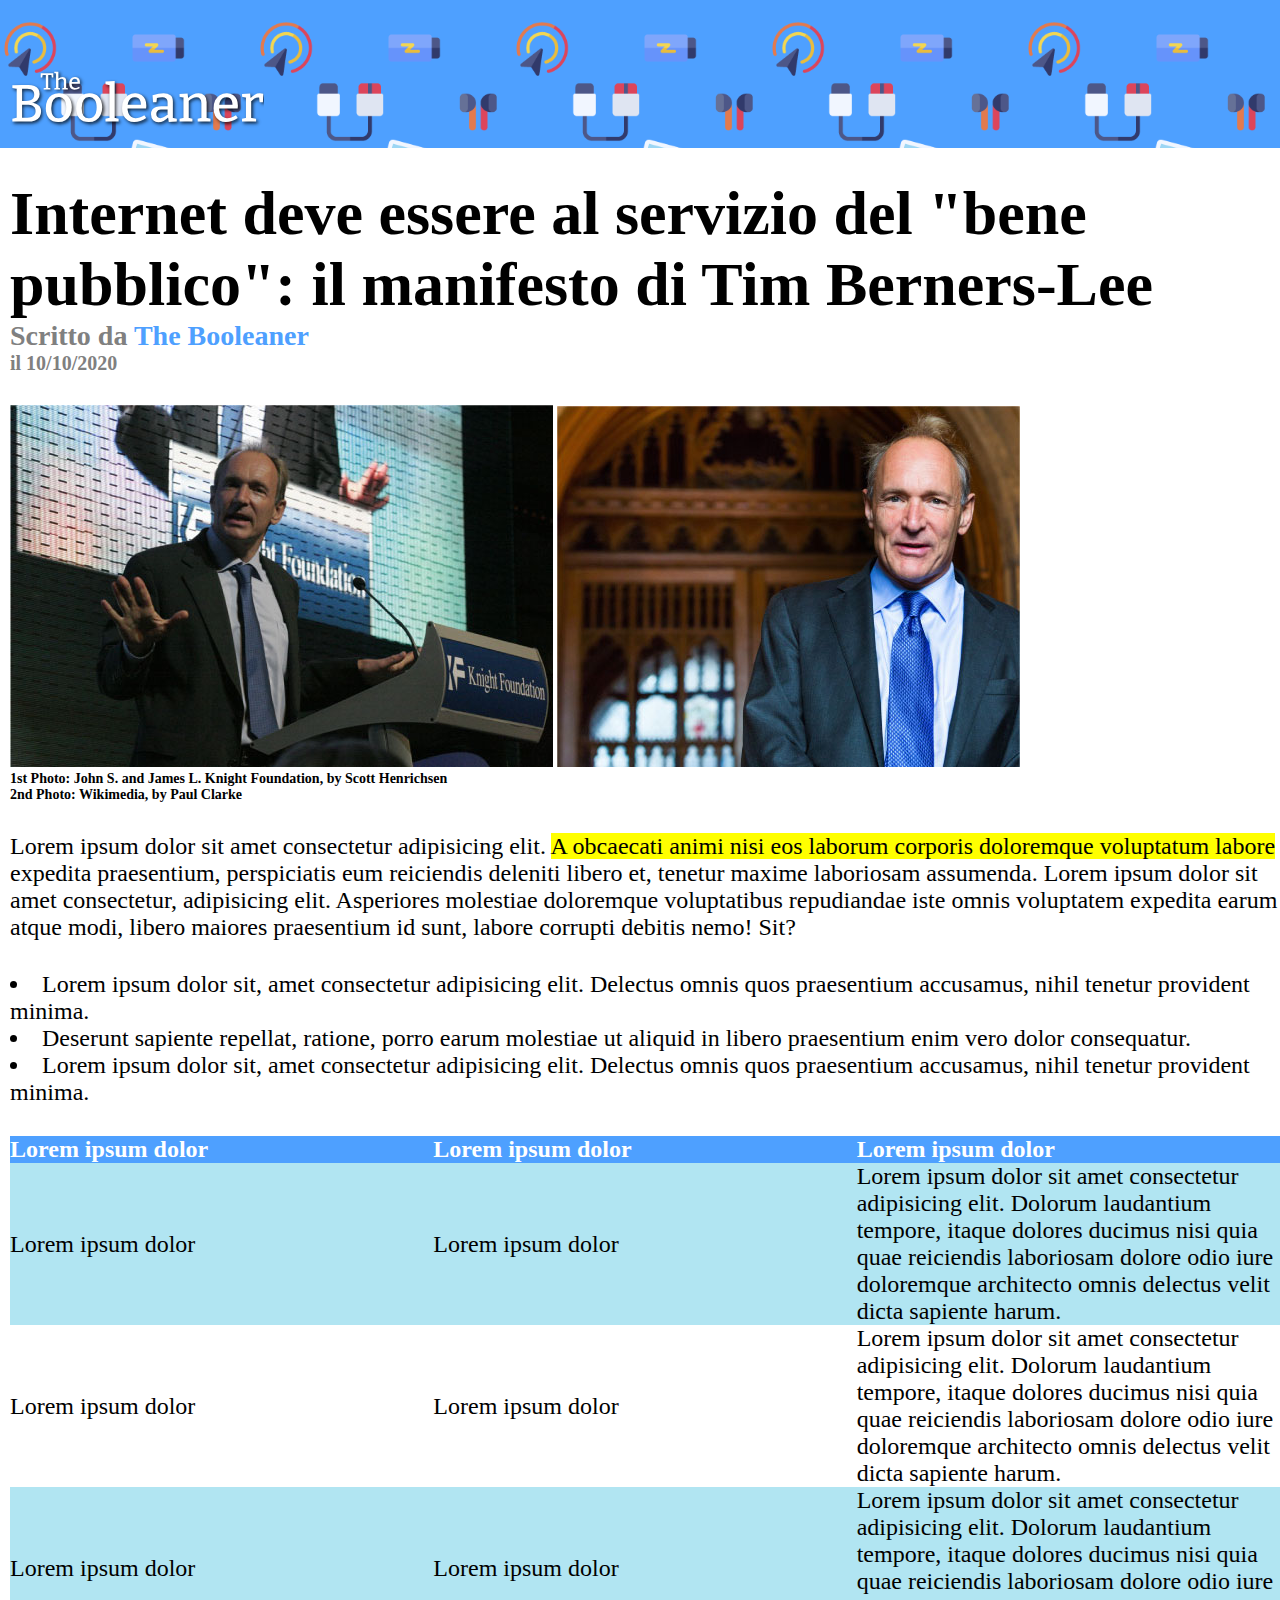
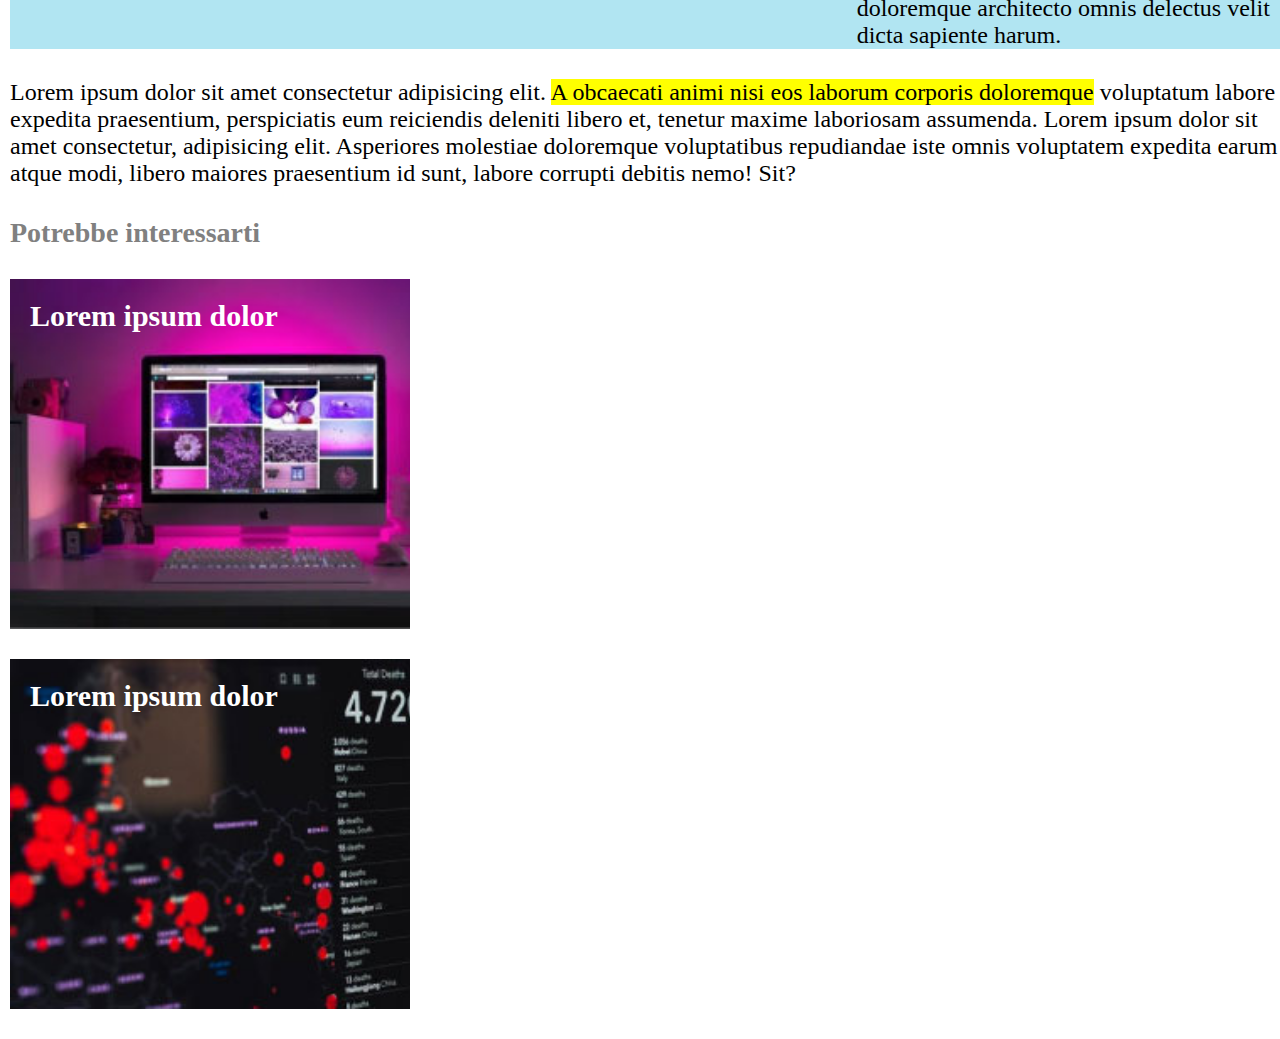
<file: index.html>
<!DOCTYPE html>
<html lang="en">
<head>
    <meta charset="UTF-8">
    <meta http-equiv="X-UA-Compatible" content="IE=edge">
    <meta name="viewport" content="width=device-width, initial-scale=1.0">
    <title>Articolo Booleaner</title>
    <link rel="stylesheet" href="./css/style.css">
</head>
<body>
    <!-- Header con logo -->
    <header>
        <img src="./img/logo.svg" alt="logo the booleaner">
    </header>
    <!-- Corpo della pagina -->
    <main>
        <!-- Sezione 1: Titolo + credits -->
        <div>
            <h1>Internet deve essere al servizio del "bene pubblico": il manifesto di Tim Berners-Lee</h1>
            <h4>Scritto da <span id="the-booleaner">The Booleaner</span></h4>
            <h5>il 10/10/2020</h5>
        </div>
        <!-- Sezione 2: Immagini + note -->
        <div>
            <img src="./img/tim-1.jpg" alt="Questo è tim 1">
            <img src="./img/tim-2.jpg" alt="Questo è tim 2">
            <h6>1st Photo: John S. and James L. Knight Foundation, by Scott Henrichsen</h6>
            <h6>2nd Photo: Wikimedia, by Paul Clarke</h6>
        </div>
        <!-- Paragrafo -->
        <div>
            <p>Lorem ipsum dolor sit amet consectetur adipisicing elit. <span class="evidenziato">A obcaecati animi nisi eos laborum corporis doloremque voluptatum labore</span> expedita praesentium, perspiciatis eum reiciendis deleniti libero et, tenetur maxime laboriosam assumenda. Lorem ipsum dolor sit amet consectetur, adipisicing elit. Asperiores molestiae doloremque voluptatibus repudiandae iste omnis voluptatem expedita earum atque modi, libero maiores praesentium id sunt, labore corrupti debitis nemo! Sit?</p>
        </div>
        <!-- Unordered List-->
        <div>
            <ul>
                <li>Lorem ipsum dolor sit, amet consectetur adipisicing elit. Delectus omnis quos praesentium accusamus, nihil tenetur provident minima.</li>
                <li>Deserunt sapiente repellat, ratione, porro earum molestiae ut aliquid in libero praesentium enim vero dolor consequatur.</li>
                <li>Lorem ipsum dolor sit, amet consectetur adipisicing elit. Delectus omnis quos praesentium accusamus, nihil tenetur provident minima.</li>
            </ul>
        </div>
        <!-- Tabella -->
        <div>
            <table>
                <tr class="intestazione">
                    <th>Lorem ipsum dolor</th>
                    <th>Lorem ipsum dolor</th>
                    <th>Lorem ipsum dolor</th>
                </tr>
                <tr class="riga-blu">
                    <td>Lorem ipsum dolor</td>
                    <td>Lorem ipsum dolor</td>
                    <td>Lorem ipsum dolor sit amet consectetur adipisicing elit. Dolorum laudantium tempore, itaque dolores ducimus nisi quia quae reiciendis laboriosam dolore odio iure doloremque architecto omnis delectus velit dicta sapiente harum.</td>
                </tr>
                <tr>
                    <td>Lorem ipsum dolor</td>
                    <td>Lorem ipsum dolor</td>
                    <td>Lorem ipsum dolor sit amet consectetur adipisicing elit. Dolorum laudantium tempore, itaque dolores ducimus nisi quia quae reiciendis laboriosam dolore odio iure doloremque architecto omnis delectus velit dicta sapiente harum.</td>
                </tr>
                <tr class="riga-blu">
                    <td>Lorem ipsum dolor</td>
                    <td>Lorem ipsum dolor</td>
                    <td>Lorem ipsum dolor sit amet consectetur adipisicing elit. Dolorum laudantium tempore, itaque dolores ducimus nisi quia quae reiciendis laboriosam dolore odio iure doloremque architecto omnis delectus velit dicta sapiente harum.</td>
                </tr>
            </table>
        </div>
        <!-- Paragrafo 2 -->
        <div>
            <p>Lorem ipsum dolor sit amet consectetur adipisicing elit. <span class="evidenziato">A obcaecati animi nisi eos laborum corporis doloremque</span> voluptatum labore expedita praesentium, perspiciatis eum reiciendis deleniti libero et, tenetur maxime laboriosam assumenda. Lorem ipsum dolor sit amet consectetur, adipisicing elit. Asperiores molestiae doloremque voluptatibus repudiandae iste omnis voluptatem expedita earum atque modi, libero maiores praesentium id sunt, labore corrupti debitis nemo! Sit?</p>
        </div>
    </main>
    <!-- Footer -->
    <Footer>
        <h4>Potrebbe interessarti</h4>
        <div class="immagine-footer-1">
            <h3>Lorem ipsum dolor</h3>
        </div>
        <div class="immagine-footer-2">
            <h3>Lorem ipsum dolor</h3>
        </div>
    </Footer>
</body>
</html>
</file>
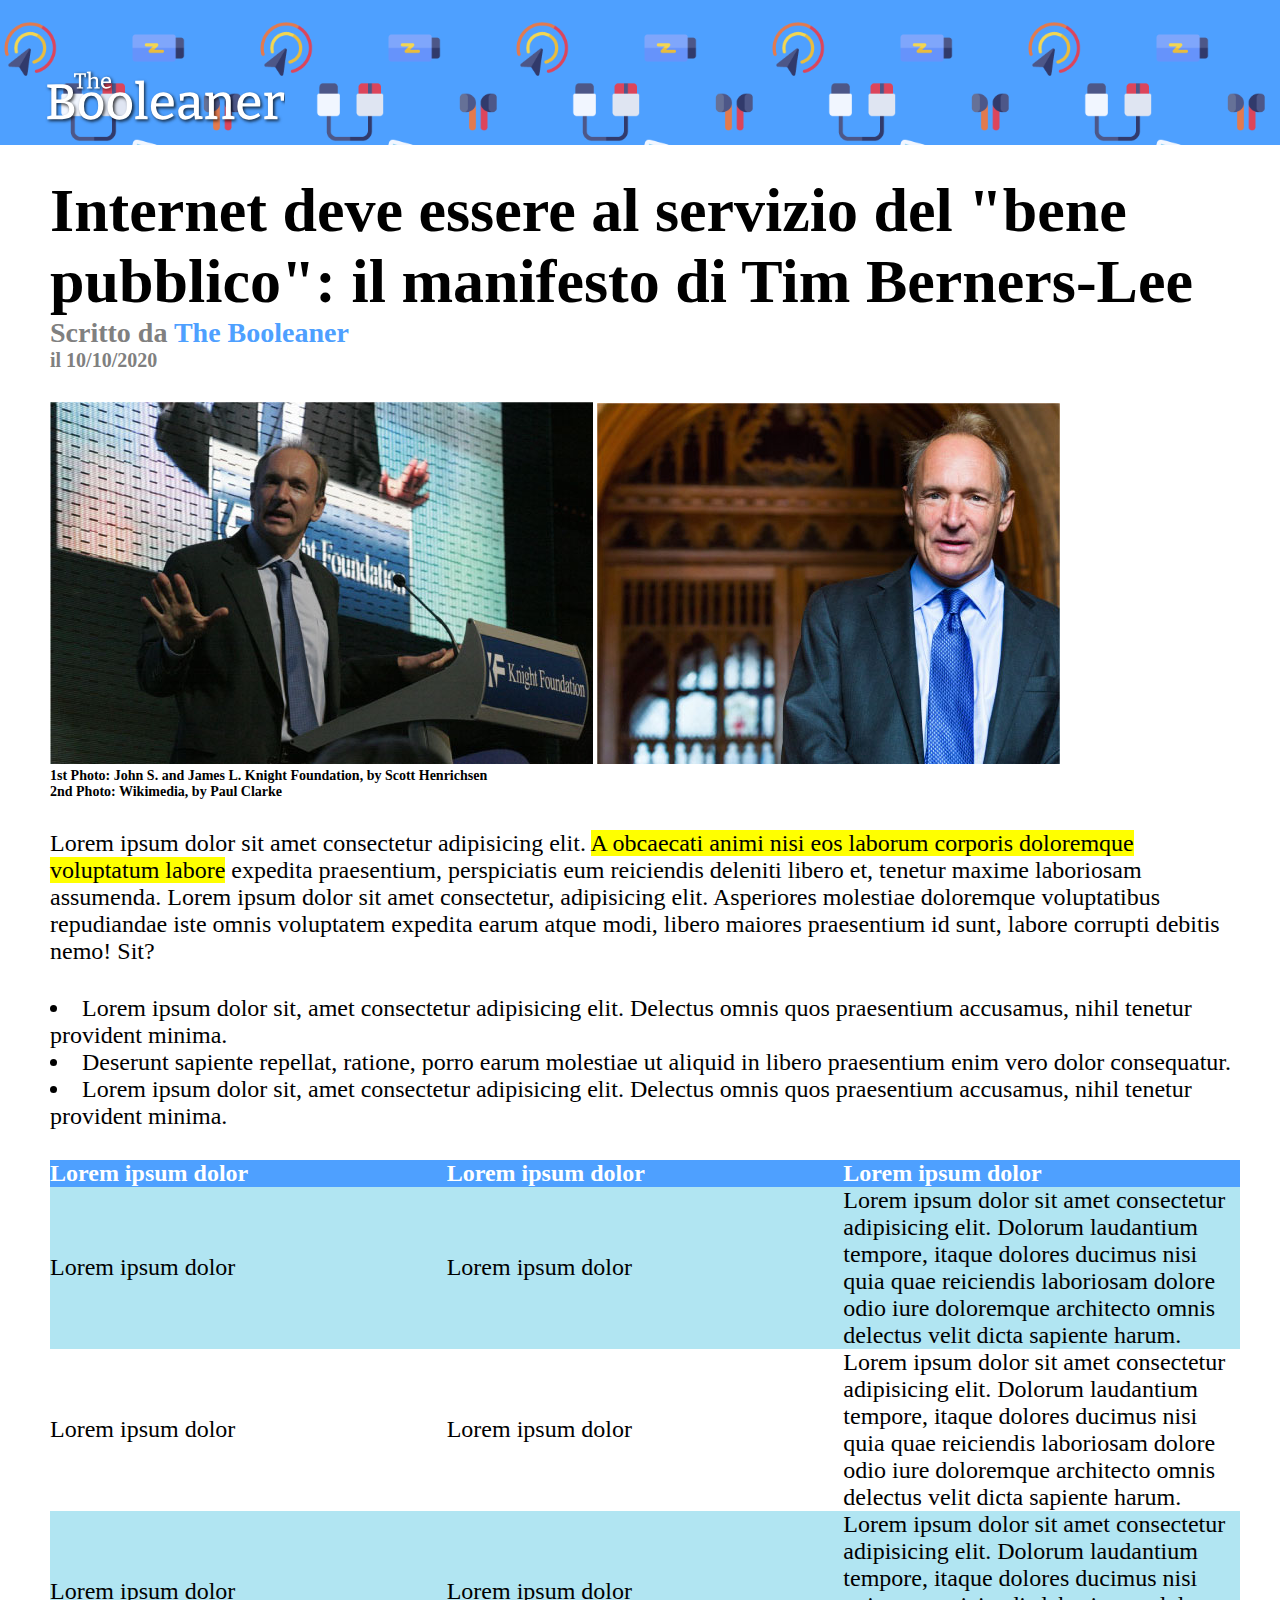
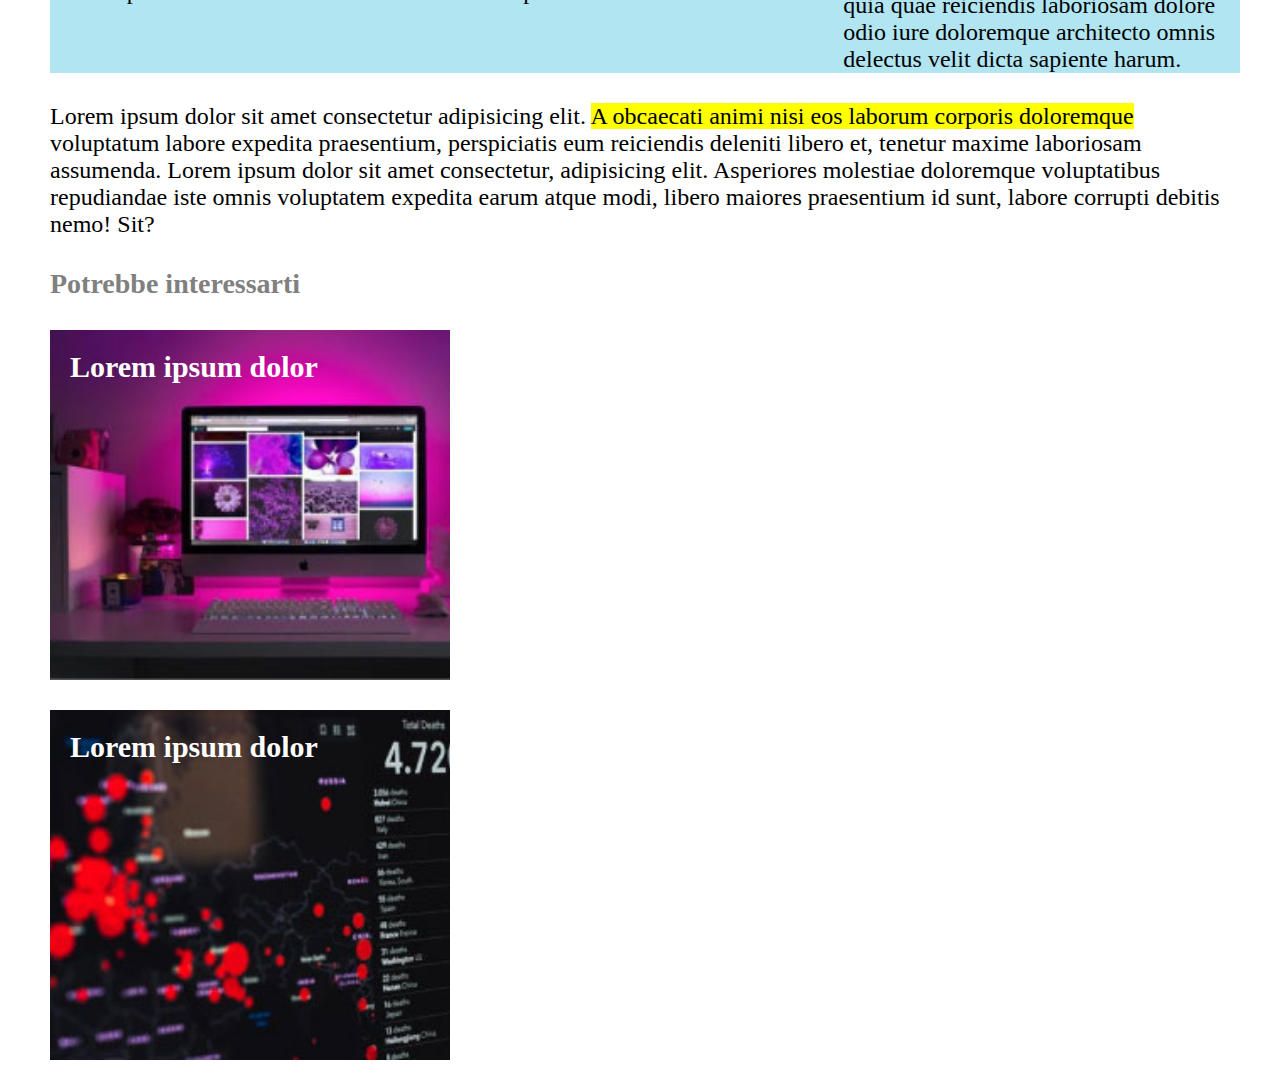
<file: bonus/index.html>
<!DOCTYPE html>
<html lang="en">
<head>
    <meta charset="UTF-8">
    <meta http-equiv="X-UA-Compatible" content="IE=edge">
    <meta name="viewport" content="width=device-width, initial-scale=1.0">
    <title>Articolo Booleaner</title>
    <link rel="stylesheet" href="./css/style.css">
</head>
<body>
    <!-- Header con logo -->
    <header>
        <div>
            <img src="./img/logo.svg" alt="logo the booleaner">
        </div>
    </header>
    <!-- Corpo della pagina -->
    <main>
        <!-- Sezione 1: Titolo + credits -->
        <div>
            <h1>Internet deve essere al servizio del "bene pubblico": il manifesto di Tim Berners-Lee</h1>
            <h4>Scritto da <span id="the-booleaner">The Booleaner</span></h4>
            <h5>il 10/10/2020</h5>
        </div>
        <!-- Sezione 2: Immagini + note -->
        <div>
            <img src="./img/tim-1.jpg" alt="Questo è tim 1">
            <img src="./img/tim-2.jpg" alt="Questo è tim 2">
            <h6>1st Photo: John S. and James L. Knight Foundation, by Scott Henrichsen</h6>
            <h6>2nd Photo: Wikimedia, by Paul Clarke</h6>
        </div>
        <!-- Paragrafo -->
        <div>
            <p>Lorem ipsum dolor sit amet consectetur adipisicing elit. <span class="evidenziato">A obcaecati animi nisi eos laborum corporis doloremque voluptatum labore</span> expedita praesentium, perspiciatis eum reiciendis deleniti libero et, tenetur maxime laboriosam assumenda. Lorem ipsum dolor sit amet consectetur, adipisicing elit. Asperiores molestiae doloremque voluptatibus repudiandae iste omnis voluptatem expedita earum atque modi, libero maiores praesentium id sunt, labore corrupti debitis nemo! Sit?</p>
        </div>
        <!-- Unordered List-->
        <div>
            <ul>
                <li>Lorem ipsum dolor sit, amet consectetur adipisicing elit. Delectus omnis quos praesentium accusamus, nihil tenetur provident minima.</li>
                <li>Deserunt sapiente repellat, ratione, porro earum molestiae ut aliquid in libero praesentium enim vero dolor consequatur.</li>
                <li>Lorem ipsum dolor sit, amet consectetur adipisicing elit. Delectus omnis quos praesentium accusamus, nihil tenetur provident minima.</li>
            </ul>
        </div>
        <!-- Tabella -->
        <div>
            <table>
                <tr class="intestazione">
                    <th>Lorem ipsum dolor</th>
                    <th>Lorem ipsum dolor</th>
                    <th>Lorem ipsum dolor</th>
                </tr>
                <tr class="riga-blu">
                    <td>Lorem ipsum dolor</td>
                    <td>Lorem ipsum dolor</td>
                    <td>Lorem ipsum dolor sit amet consectetur adipisicing elit. Dolorum laudantium tempore, itaque dolores ducimus nisi quia quae reiciendis laboriosam dolore odio iure doloremque architecto omnis delectus velit dicta sapiente harum.</td>
                </tr>
                <tr>
                    <td>Lorem ipsum dolor</td>
                    <td>Lorem ipsum dolor</td>
                    <td>Lorem ipsum dolor sit amet consectetur adipisicing elit. Dolorum laudantium tempore, itaque dolores ducimus nisi quia quae reiciendis laboriosam dolore odio iure doloremque architecto omnis delectus velit dicta sapiente harum.</td>
                </tr>
                <tr class="riga-blu">
                    <td>Lorem ipsum dolor</td>
                    <td>Lorem ipsum dolor</td>
                    <td>Lorem ipsum dolor sit amet consectetur adipisicing elit. Dolorum laudantium tempore, itaque dolores ducimus nisi quia quae reiciendis laboriosam dolore odio iure doloremque architecto omnis delectus velit dicta sapiente harum.</td>
                </tr>
            </table>
        </div>
        <!-- Paragrafo 2 -->
        <div>
            <p>Lorem ipsum dolor sit amet consectetur adipisicing elit. <span class="evidenziato">A obcaecati animi nisi eos laborum corporis doloremque</span> voluptatum labore expedita praesentium, perspiciatis eum reiciendis deleniti libero et, tenetur maxime laboriosam assumenda. Lorem ipsum dolor sit amet consectetur, adipisicing elit. Asperiores molestiae doloremque voluptatibus repudiandae iste omnis voluptatem expedita earum atque modi, libero maiores praesentium id sunt, labore corrupti debitis nemo! Sit?</p>
        </div>
    </main>
    <!-- Footer -->
    <Footer>
        <h4>Potrebbe interessarti</h4>
        <div class="immagine-footer-1">
            <h3>Lorem ipsum dolor</h3>
        </div>
        <div class="immagine-footer-2">
            <h3>Lorem ipsum dolor</h3>
        </div>
    </Footer>
</body>
</html>
</file>
<file: css/style.css>
* {
    margin: 0px;
    padding: 0px;
    box-sizing: border-box;
}

header {
    width: 100%;
    padding: 70px 0 10px 10px;
    background-color: #4ea0ff;
    background-image: url("../img/pattern.png");
    background-size: 40%;
    background-repeat: repeat;
}

header img {
    max-width: 20%;
}

main, footer {
    padding-left: 10px;
}

h1 {
    font-size: 62px;
}

h4 {
    color: grey;
    font-size: 28px;
}

#the-booleaner {
    color: #4ea0ff;
}

h5 {
    color: grey;
    font-size: 20px;
}

div {
    margin: 30px 0;
}

h6 {
    font-size: 14px;
}

p, li, th, td {
    font-size: 24px;
}

ul {
    list-style-position: inside;
}

table {
    border-spacing: 0;
    table-layout: auto;
    width: 100%;
}

.intestazione {
    background-color: #4ea0ff;
}

.riga-blu {
    background-color: #b1e5f2;
}

th {
    text-align: left;
    color: white;
}

td, th {
    width: 20%
}

.immagine-footer-1 {
    background-image: url("../img/monitor.jpg");
    width: 400px;
    height: 350px;
    background-size: cover;
    background-repeat: no-repeat;
    padding: 20px;
}

.immagine-footer-2 {
    background-image: url("../img/graph.jpg");
    width: 400px;
    height: 350px;
    background-size: cover;
    background-repeat: no-repeat;
    padding: 20px;
}

h3 {
    font-size: 30px;
    color: white;
}

.evidenziato {
    background-color: yellow;
}
</file>
<file: bonus/css/style.css>
* {
    margin: 0px;
    padding: 0px;
    box-sizing: border-box;
}

header {
    width: 100%;
    padding: 70px 0 10px 10px;
    background-color: #4ea0ff;
    background-image: url("../img/pattern.png");
    background-size: 40%;
    background-repeat: repeat;
}

header img {
    max-width: 20%;
}

header div {
    max-width: 1200px;
    margin: auto;
}

main, footer {
    padding-left: 10px;
    max-width: 1200px;
    margin: auto;
}

h1 {
    font-size: 62px;
}

h4 {
    color: grey;
    font-size: 28px;
}

#the-booleaner {
    color: #4ea0ff;
}

h5 {
    color: grey;
    font-size: 20px;
}

div {
    margin: 30px 0;
}

h6 {
    font-size: 14px;
}

p, li, th, td {
    font-size: 24px;
}

ul {
    list-style-position: inside;
}

table {
    border-spacing: 0;
    table-layout: auto;
    width: 100%;
}

.intestazione {
    background-color: #4ea0ff;
}

.riga-blu {
    background-color: #b1e5f2;
}

th {
    text-align: left;
    color: white;
}

td, th {
    width: 20%
}

.immagine-footer-1 {
    background-image: url("../img/monitor.jpg");
    width: 400px;
    height: 350px;
    background-size: cover;
    background-repeat: no-repeat;
    padding: 20px;
}

.immagine-footer-2 {
    background-image: url("../img/graph.jpg");
    width: 400px;
    height: 350px;
    background-size: cover;
    background-repeat: no-repeat;
    padding: 20px;
}

h3 {
    font-size: 30px;
    color: white;
}

.evidenziato {
    background-color: yellow;
}
</file>
